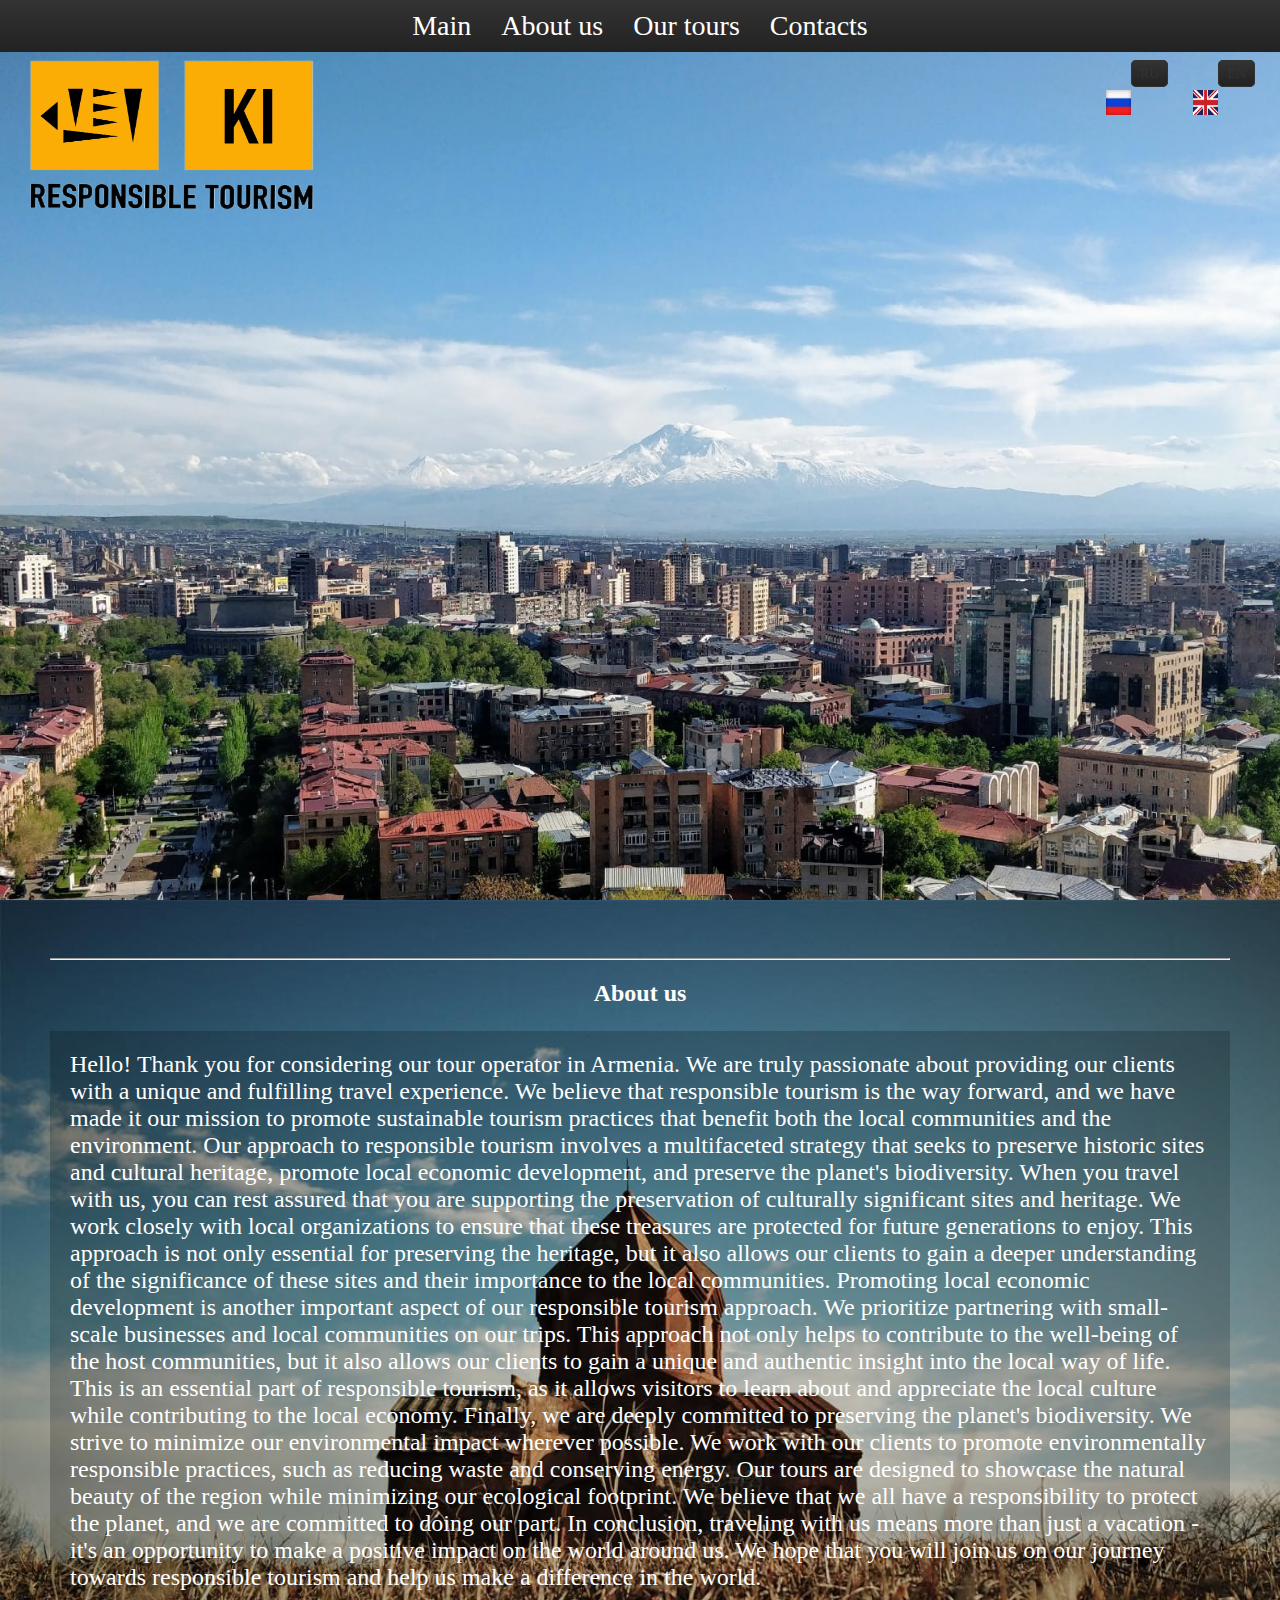
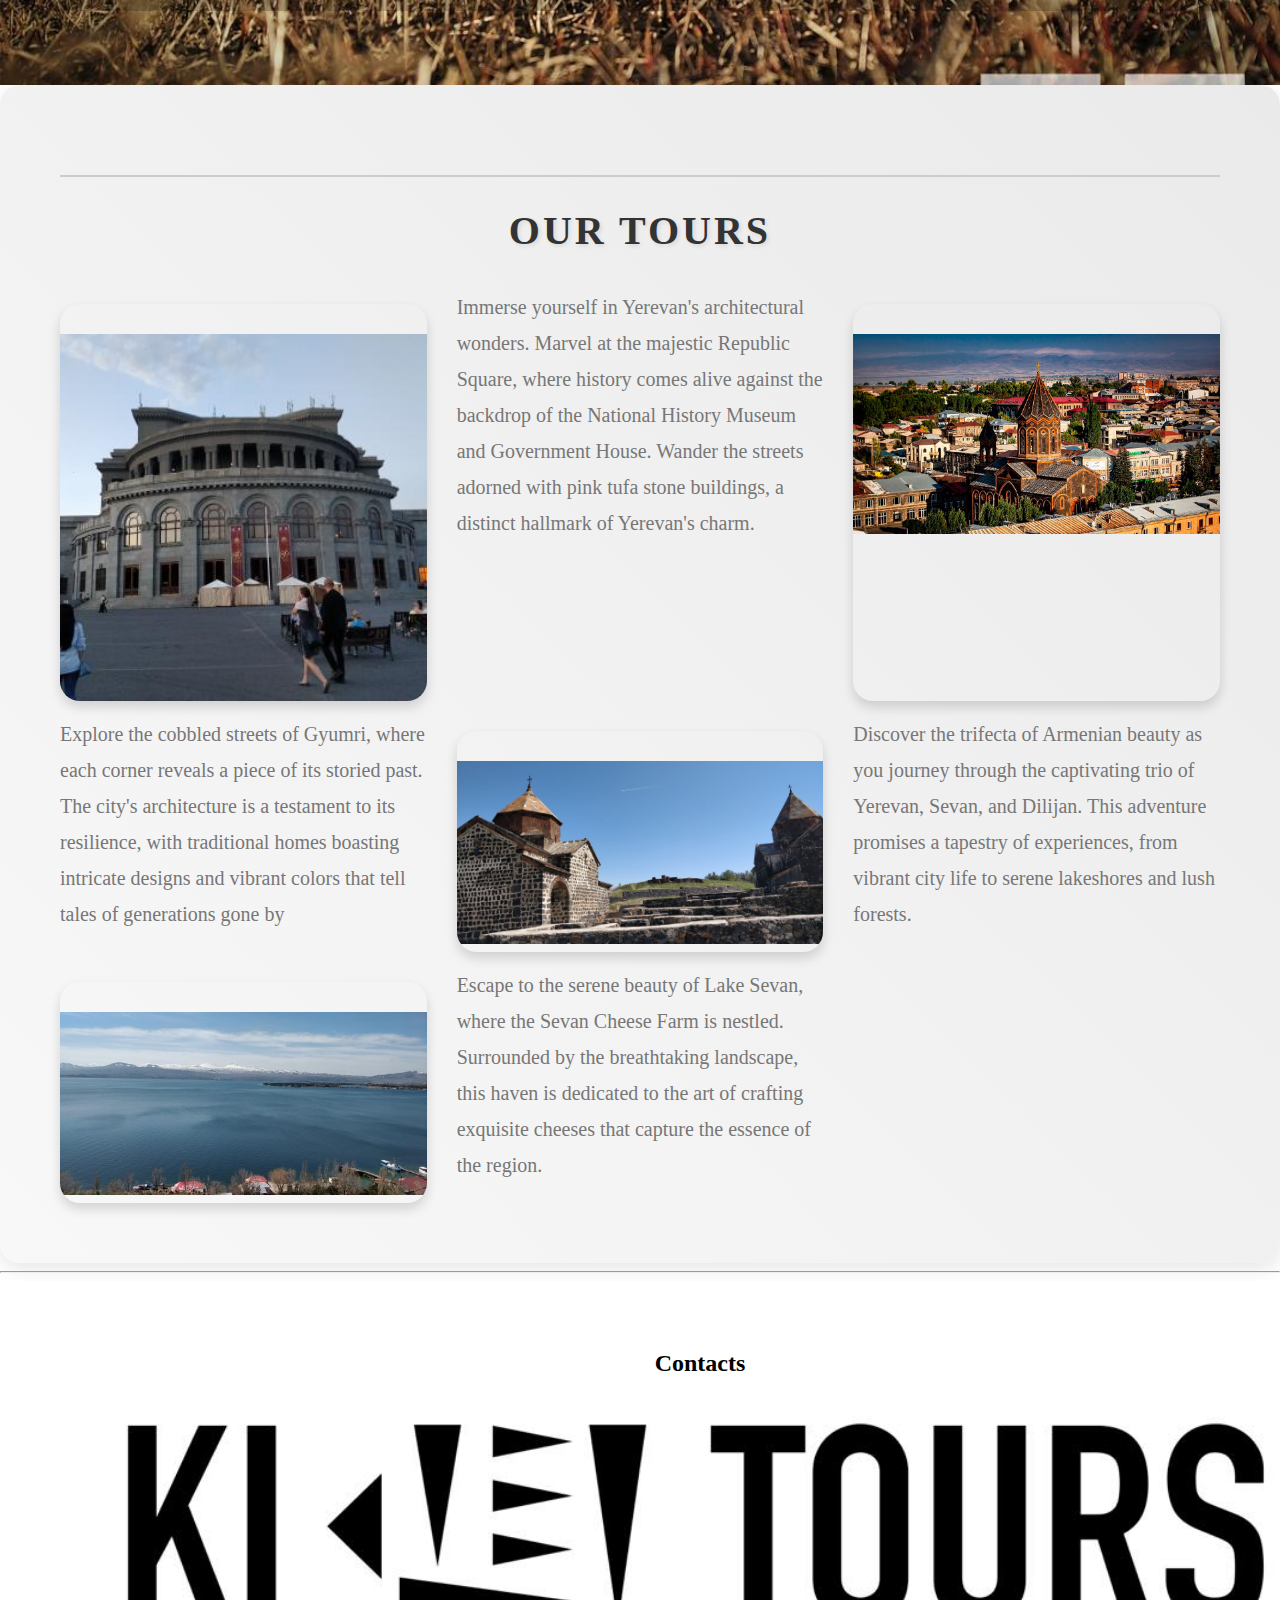
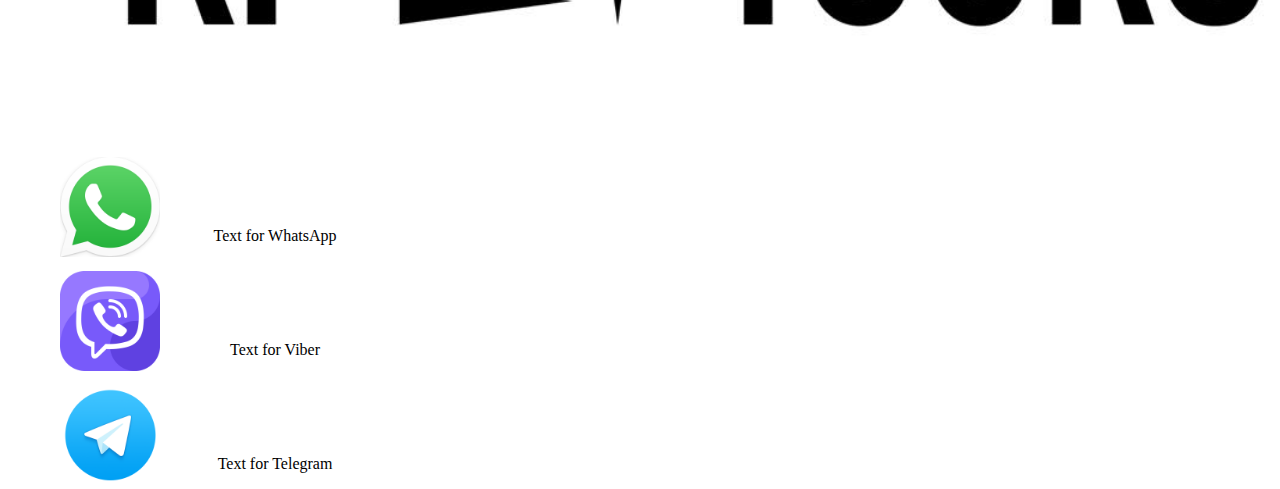
<file: index.html>
<!DOCTYPE html>
<html lang="en">
<head>
    <meta charset="UTF-8">
    <meta name="viewport" content="width=device-width, initial-scale=1.0">
    <title>KI Tours-en</title>
    <link href="style.css" rel="stylesheet">

    <style>

    </style>
</head>

<nav>
            <ul class="language-selector">
                <li><a href="index-ru.html"><img src="russian.jpg" alt="Russian Flag" class="flag-icon">
                RU</a></li>
                <li><a href="index.html"><img src="british.jpg" alt="English Flag" class="flag-icon">
                EN</a></li>

            </ul>
        </nav>



<body>
    <div class="main">
        <header>
            <img src="logo1.png" alt="Logo">
        </header>

        <nav>
            <ul>
                <a data-lang="en" data-text-en="Home" data-text-ru="Главная" href="#">Main</a>
            <a data-lang="en" data-text-en="About" data-text-ru="О компании" href="#about">About us</a>
            <a data-lang="en" data-text-en="Tours" data-text-ru="Туры" href="#tours">Our tours</a>
            <a data-lang="en" data-text-en="Contacts" data-text-ru="Контакты" href="#contacts">Contacts</a>

            </ul>
        </nav>
    </div>

</div>
     <main>
            <div class="about", id="about", data-lang="en">
                <hr>
            <h2 style="text-align: center; color: white">About us</h2>
          <p> Hello! Thank you for considering our tour operator in Armenia. We are truly passionate about providing our clients with a unique and fulfilling travel experience. We believe that responsible tourism is the way forward, and we have made it our mission to promote sustainable tourism practices that benefit both the local communities and the environment.



Our approach to responsible tourism involves a multifaceted strategy that seeks to preserve historic sites and cultural heritage, promote local economic development, and preserve the planet's biodiversity. When you travel with us, you can rest assured that you are supporting the preservation of culturally significant sites and heritage. We work closely with local organizations to ensure that these treasures are protected for future generations to enjoy. This approach is not only essential for preserving the heritage, but it also allows our clients to gain a deeper understanding of the significance of these sites and their importance to the local communities.

Promoting local economic development is another important aspect of our responsible tourism approach. We prioritize partnering with small-scale businesses and local communities on our trips. This approach not only helps to contribute to the well-being of the host communities, but it also allows our clients to gain a unique and authentic insight into the local way of life. This is an essential part of responsible tourism, as it allows visitors to learn about and appreciate the local culture while contributing to the local economy.

Finally, we are deeply committed to preserving the planet's biodiversity. We strive to minimize our environmental impact wherever possible. We work with our clients to promote environmentally responsible practices, such as reducing waste and conserving energy. Our tours are designed to showcase the natural beauty of the region while minimizing our ecological footprint. We believe that we all have a responsibility to protect the planet, and we are committed to doing our part.

In conclusion, traveling with us means more than just a vacation - it's an opportunity to make a positive impact on the world around us. We hope that you will join us on our journey towards responsible tourism and help us make a difference in the world.</p>


        </div>



        <div class="tours" id="tours" data-lang="en">
    <hr>
    <h2 class="title">Our tours</h2>

    <div class="blocks-container">
        <div class="block1">
            <img src="Yerevan.jpg" width="400" height="300" />
        </div>
<p>Immerse yourself in Yerevan's architectural wonders. Marvel at the majestic Republic Square, where history comes alive against the backdrop of the National History Museum and Government House. Wander the streets adorned with pink tufa stone buildings, a distinct hallmark of Yerevan's charm.</p>

        <div class="block3">
            <img src="Gyumri.jpg" width="400" height="300" />
        </div>
<p>Explore the cobbled streets of Gyumri, where each corner reveals a piece of its storied past. The city's architecture is a testament to its resilience, with traditional homes boasting intricate designs and vibrant colors that tell tales of generations gone by</p>

        <div class="block4">
            <img src="Sevan.jpg" width="400" height="300" />
        </div>
<p>Discover the trifecta of Armenian beauty as you journey through the captivating trio of Yerevan, Sevan, and Dilijan. This adventure promises a tapestry of experiences, from vibrant city life to serene lakeshores and lush forests.</p>

        <div class="block2">
            <img src="Cheese.jpg" width="400" height="300" />
        </div>
<p>Escape to the serene beauty of Lake Sevan, where the Sevan Cheese Farm is nestled. Surrounded by the breathtaking landscape, this haven is dedicated to the art of crafting exquisite cheeses that capture the essence of the region.</p>
    </div>
</div>




     <hr>
        <div class="contacts", id="contacts", data-lang="en">

            <h2 style="text-align: center">Contacts</h2>

            <div class="contacts-bottom">
      <img src="whatsapp.png" alt="WhatsApp">
                <p class="contacts-text">Text for WhatsApp</p>

      <img src="viber.png" alt="Viber">
                <p class="contacts-text">Text for Viber</p>
      <img src="telegram.png" alt="Telegram">
                <p class="contacts-text">Text for Telegram</p>
    </div>
        </div>


        </main>
    <footer>
        <!-- Add footer content and links -->
    </footer>
<script src="language-changer.js"></script>

</body>
</html>
</file>
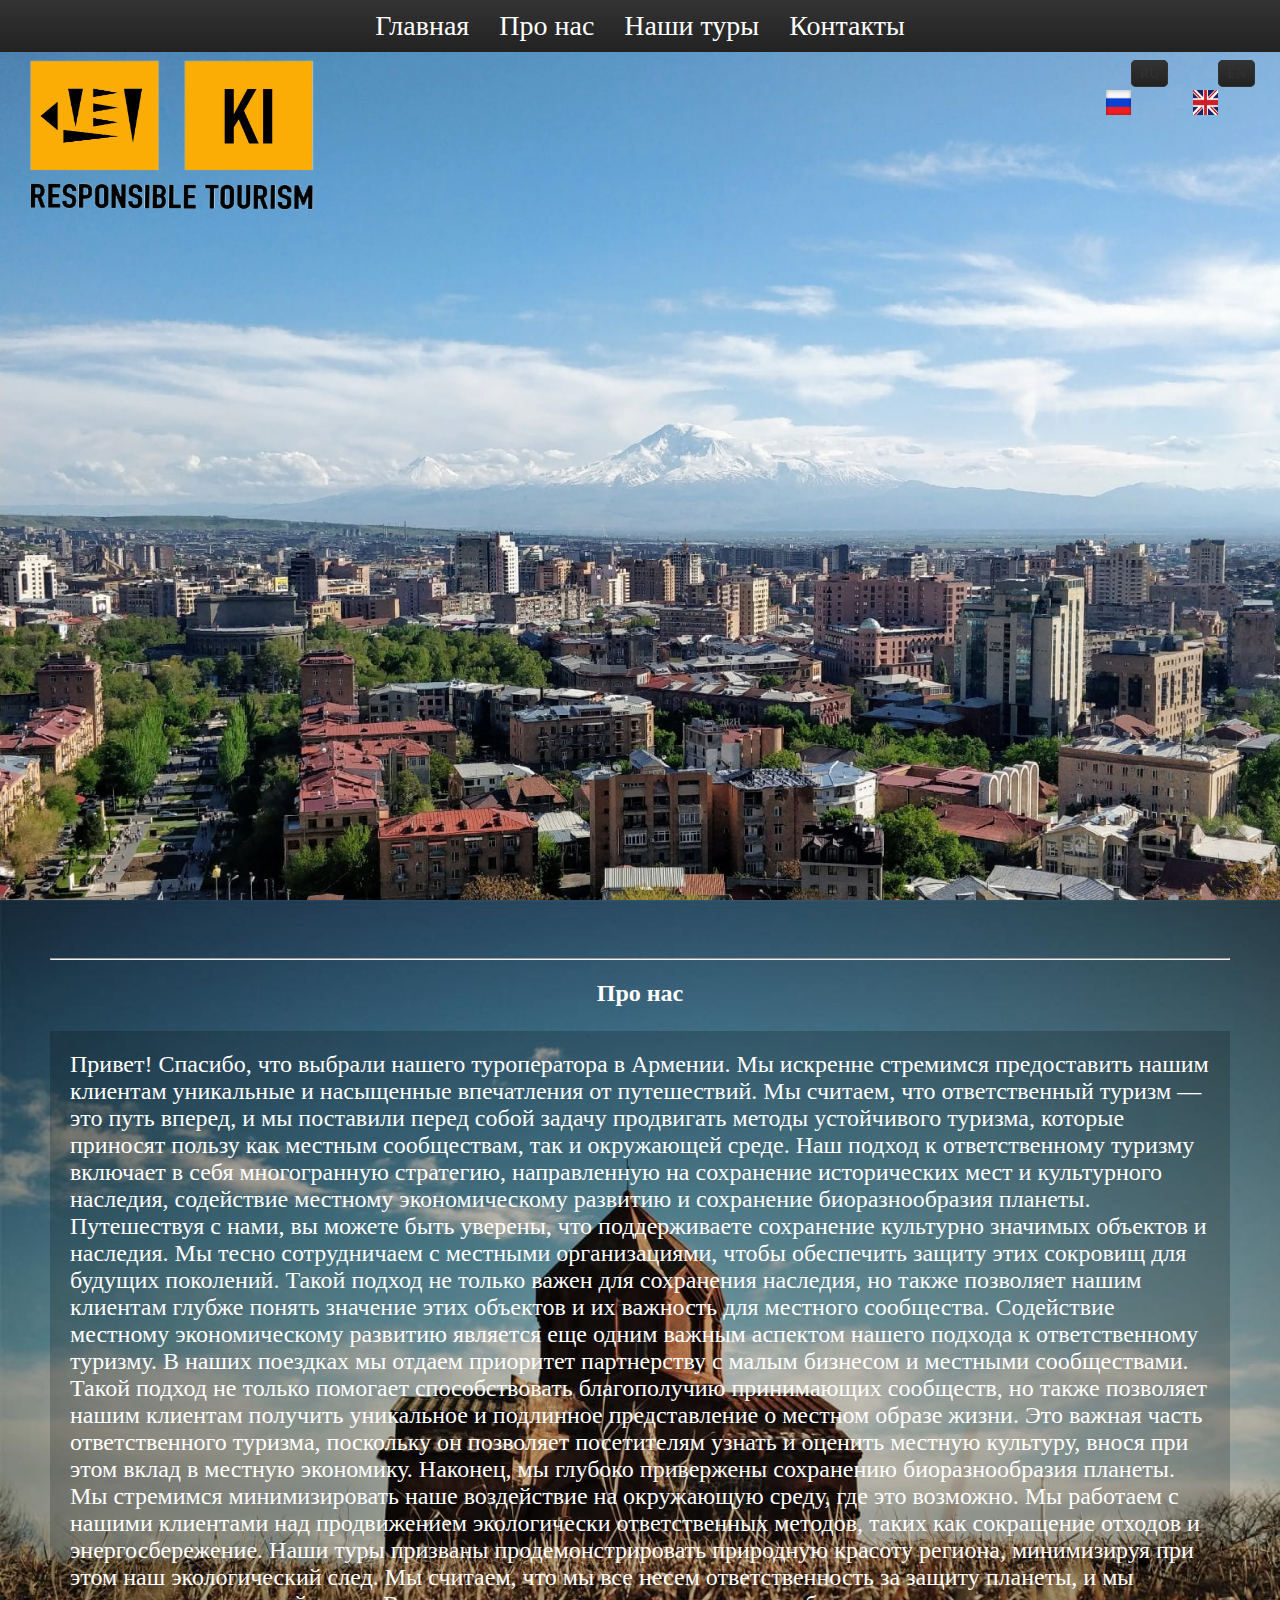
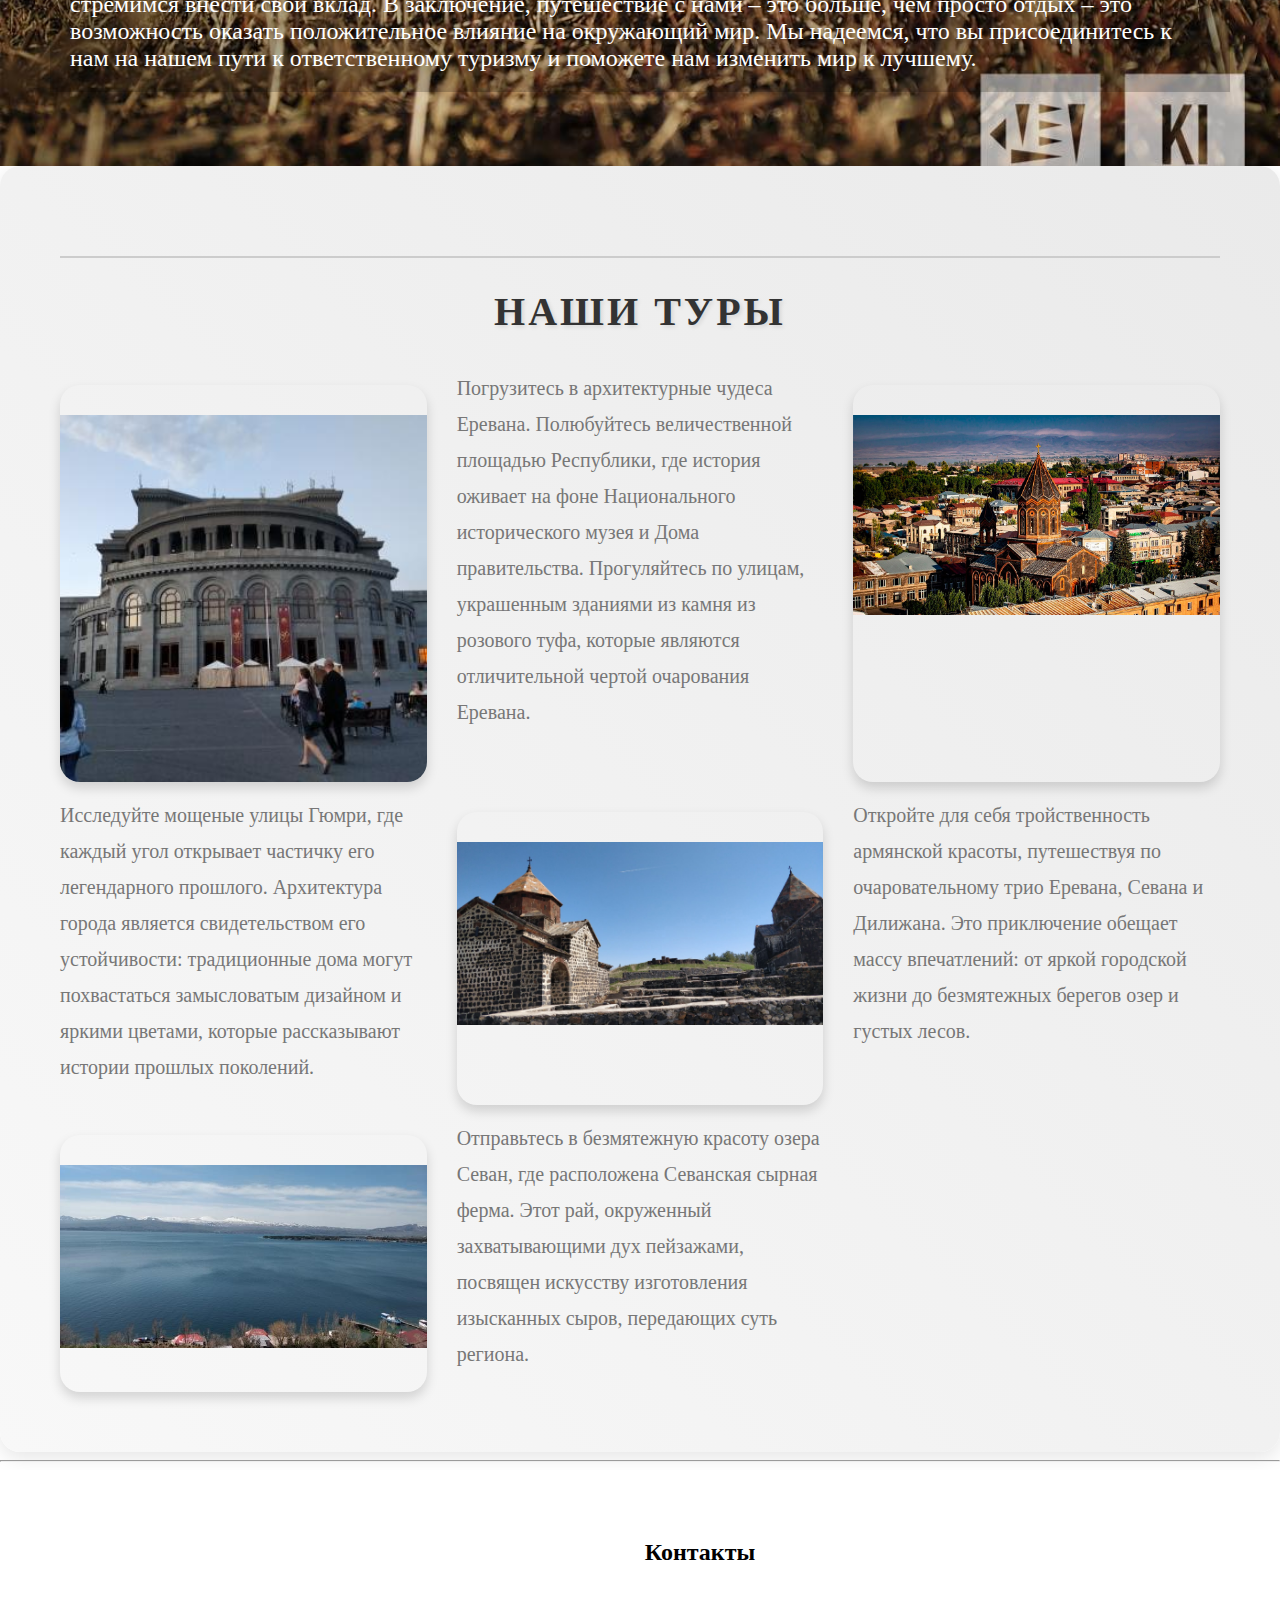
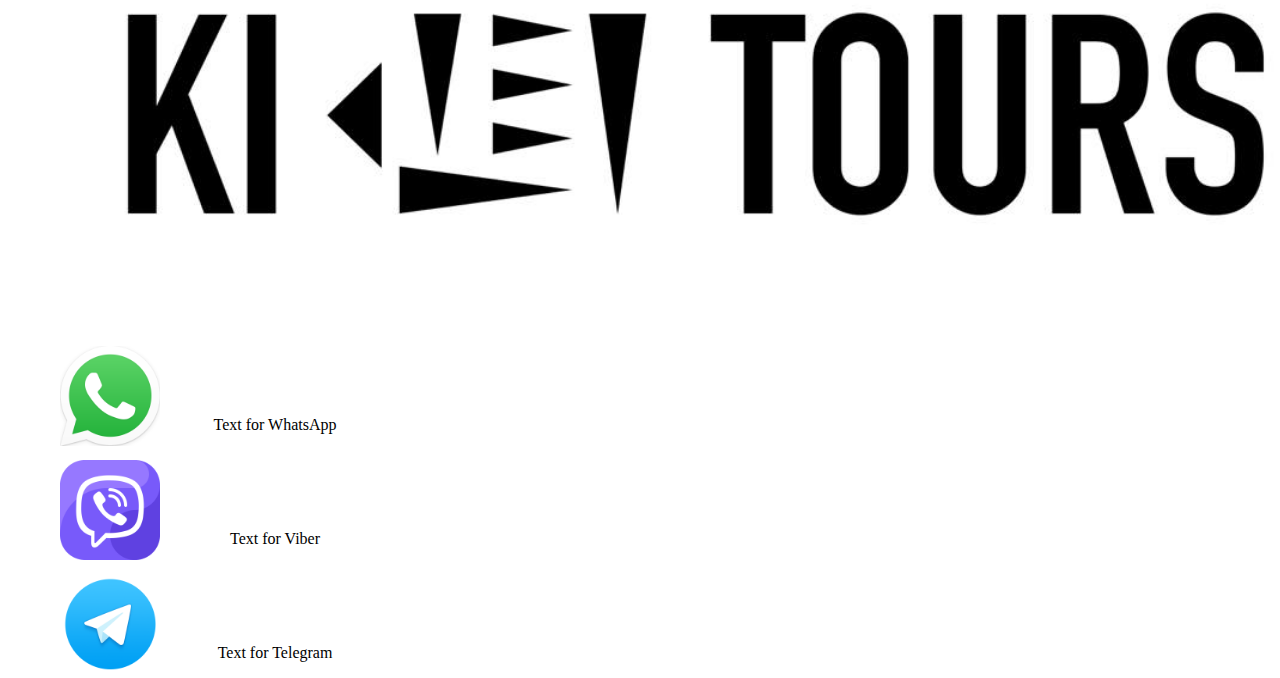
<file: index-ru.html>
<!DOCTYPE html>
<html lang="en">
<head>
    <meta charset="UTF-8">
    <meta name="viewport" content="width=device-width, initial-scale=1.0">
    <title>KI Tours-ru</title>
    <link href="style.css" rel="stylesheet">

    <style>

    </style>
</head>

 <nav>
           <ul class="language-selector">
                <li><a href="index-ru.html"><img src="russian.jpg" alt="Russian Flag" class="flag-icon">
                RU</a></li>
                <li><a href="index.html"><img src="british.jpg" alt="English Flag" class="flag-icon">
                EN</a></li>

            </ul>
        </nav>



<body>
    <div class="main">
        <header>
            <img src="logo1.png" alt="Logo">
        </header>

        <nav>
            <ul>
                <a  href="#">Главная</a>
            <a  href="#about">Про нас</a>
            <a  href="#tours">Наши туры</a>
            <a  href="#contacts">Контакты</a>
            </ul>
        </nav>
    </div>

</div>
     <main>

         <!-- Russian content -->
         <div class="about", id="about", data-lang="ru">
                <hr>
            <h2 style="text-align: center; color: white">Про нас</h2>
          <p> Привет! Спасибо, что выбрали нашего туроператора в Армении. Мы искренне стремимся предоставить нашим клиентам уникальные и насыщенные впечатления от путешествий. Мы считаем, что ответственный туризм — это путь вперед, и мы поставили перед собой задачу продвигать методы устойчивого туризма, которые приносят пользу как местным сообществам, так и окружающей среде. Наш подход к ответственному туризму включает в себя многогранную стратегию, направленную на сохранение исторических мест и культурного наследия, содействие местному экономическому развитию и сохранение биоразнообразия планеты. Путешествуя с нами, вы можете быть уверены, что поддерживаете сохранение культурно значимых объектов и наследия. Мы тесно сотрудничаем с местными организациями, чтобы обеспечить защиту этих сокровищ для будущих поколений. Такой подход не только важен для сохранения наследия, но также позволяет нашим клиентам глубже понять значение этих объектов и их важность для местного сообщества. Содействие местному экономическому развитию является еще одним важным аспектом нашего подхода к ответственному туризму. В наших поездках мы отдаем приоритет партнерству с малым бизнесом и местными сообществами. Такой подход не только помогает способствовать благополучию принимающих сообществ, но также позволяет нашим клиентам получить уникальное и подлинное представление о местном образе жизни. Это важная часть ответственного туризма, поскольку он позволяет посетителям узнать и оценить местную культуру, внося при этом вклад в местную экономику. Наконец, мы глубоко привержены сохранению биоразнообразия планеты. Мы стремимся минимизировать наше воздействие на окружающую среду, где это возможно. Мы работаем с нашими клиентами над продвижением экологически ответственных методов, таких как сокращение отходов и энергосбережение. Наши туры призваны продемонстрировать природную красоту региона, минимизируя при этом наш экологический след. Мы считаем, что мы все несем ответственность за защиту планеты, и мы стремимся внести свой вклад. В заключение, путешествие с нами – это больше, чем просто отдых – это возможность оказать положительное влияние на окружающий мир. Мы надеемся, что вы присоединитесь к нам на нашем пути к ответственному туризму и поможете нам изменить мир к лучшему.</p>



        </div>

        <div class="tours" id="tours" data-lang="en">
    <hr>
    <h2 class="title">Наши туры</h2>

    <div class="blocks-container">
        <div class="block1">
            <img src="Yerevan.jpg" width="400" height="300" />
        </div>
<p>Погрузитесь в архитектурные чудеса Еревана. Полюбуйтесь величественной площадью Республики, где история оживает на фоне Национального исторического музея и Дома правительства. Прогуляйтесь по улицам, украшенным зданиями из камня из розового туфа, которые являются отличительной чертой очарования Еревана.</p>

        <div class="block3">
            <img src="Gyumri.jpg" width="400" height="300" />
        </div>
<p>Исследуйте мощеные улицы Гюмри, где каждый угол открывает частичку его легендарного прошлого. Архитектура города является свидетельством его устойчивости: традиционные дома могут похвастаться замысловатым дизайном и яркими цветами, которые рассказывают истории прошлых поколений.</p>

        <div class="block4">
            <img src="Sevan.jpg" width="400" height="300" />
        </div>
<p>Откройте для себя тройственность армянской красоты, путешествуя по очаровательному трио Еревана, Севана и Дилижана. Это приключение обещает массу впечатлений: от яркой городской жизни до безмятежных берегов озер и густых лесов.</p>

        <div class="block2">
            <img src="Cheese.jpg" width="400" height="300" />
        </div>
<p>Отправьтесь в безмятежную красоту озера Севан, где расположена Севанская сырная ферма. Этот рай, окруженный захватывающими дух пейзажами, посвящен искусству изготовления изысканных сыров, передающих суть региона.</p>
    </div>
</div>
     <hr>
        <div class="contacts", id="contacts", data-lang="ru">

            <h2 style="text-align: center">Контакты</h2>

            <div class="contacts-bottom">
      <img src="whatsapp.png" alt="WhatsApp">
                <p class="contacts-text">Text for WhatsApp</p>

      <img src="viber.png" alt="Viber">
                <p class="contacts-text">Text for Viber</p>
      <img src="telegram.png" alt="Telegram">
                <p class="contacts-text">Text for Telegram</p>
    </div>


        </div>
        </main>
    <footer>
        <!-- Add footer content and links -->
    </footer>
<script src="language-changer.js"></script>
</body>
</html>
</file>
<file: style.css>
body, html {
            height: 100%;
            margin: 0;
        }

        .main {
            background: url(city.jpg) no-repeat;
            background-size: cover;
            -webkit-animation: rainbow 14s infinite;
            animation: rainbow 14s infinite;
            width: 100%;
            height: 100%;
        }

        img {
            float: left;
            width: 350px;
            height: 200px;
            margin-top: 30px;
        }

        nav {
    position: fixed;
    top: 0;
    width: 100%;
    background: linear-gradient(to bottom, #333333, #222222);
}

aside {
    float: left;
    width: 20%;
    padding: 3%;
    height: 100vh;
}

ul {
    list-style: none;
    padding: 0;
}

li {
    font-size: 20px;
}

.gain-center {
    transition: 0.3s ease;
    text-align: center;
}

.gain-center:hover {
    transform: scale(1.2);
    color: red;
}

nav ul {
    display: flex;
    justify-content: center;
    margin: 0;
    padding: 0;
}

nav li {
    margin: 0 15px;
}

nav a {
    text-decoration: none;
    color: white;
    font-size: 28px;
    padding: 10px 15px;
    border-radius: 5px;
    background: linear-gradient(to bottom, #333333, #222222);
    transition: background-color 0.3s ease, transform 0.3s ease, font-weight 0.3s ease;
}

nav a:hover {
    background: linear-gradient(to bottom, #333333, #444444);
    color: red;
    font-weight: bold;
    box-shadow: 0 2px 4px rgba(0, 0, 0, 0.1);
}

        @-webkit-keyframes rainbow {
            0% {
                background: url(city.jpg) no-repeat;
                background-size: cover;
            }
            14% {
                background: url(logopic.png) no-repeat;
                background-size: cover;
            }
            /* Add the remaining keyframes here */
            }


       /* About section */
.about {
    background-image: url('photo.jpg');
    background-repeat: no-repeat;
    background-size: cover;
    padding: 50px;
}

.about p {
    color: white;
    font-size: 24px;
    background: rgba(0, 0, 0, 0.2);
    padding: 20px;
}



      @-webkit-keyframes rain {
  0% {
    background: url('') no-repeat;
    background-size: cover;
  }
  14% {
    background: url('') no-repeat;
    background-size: cover;
  }
  /* Add the remaining keyframes here */
}

.tours {
  background-image: url('');
  background-size: cover;
  animation: rain 15s infinite; /* Apply the 'rain' animation for 15 seconds, infinitely */
  padding: 50px;

}


        .contacts {
    background-image: url('photo2.jpg');
    background-repeat: no-repeat;
    background-size: cover;
    width: 1300px;
    height: 400px;
    padding: 50px;


}





/* Style for the active menu item */
nav ul li a:target {
  color: green; /* Change color to highlight the active item */
}

/* Style for the active section */
section:target {
  background-color: blue; /* Change background color of the active section */
}








body, ul {
    margin: 0;
    padding: 0;
}

/* Add a class to the language selector list */
.language-selector {
    position: absolute;
    top: 10px;
    right: 10px;
    display: flex;
    list-style: none;
}

.language-selector li {
    margin-left: 10px;
    margin-top: 50px;
}

.language-selector li:first-child {
    margin-left: 0;
}

/* Style the language selector links */
.language-selector a {
    text-decoration: none;
    color: #333;
    font-size: 14px;
    padding: 5px 8px;
    border: 1px solid #333;
    border-radius: 5px;
    transition: background-color 0.3s, color 0.3s;
}

.language-selector a:hover {
    background-color: #333;
    color: #fff;
}

.flag-icon{
width: 25px;
height: 25px;

}


.contacts img {
      max-width: 100px; /* Set the maximum width for the images */
      height: auto; /* Maintain the aspect ratio of the images */
      margin: 10px; /* Add spacing between the images */
    }

    /* CSS code to position WhatsApp and Viber images at the bottom */
    .contacts {
      display: flex;
      flex-direction: column;
      align-items: right;
    }

    .contacts-bottom {
      margin-top: 350px; /* Pushes the div to the bottom */
      display: flex;
      flex-direction: column; /* Arrange images in a column */
      align-items: right; /* Center images horizontally within the column */
      width: 100%;
    }

    .contacts-text {
      text-align: center;
      margin-left: -850px; /* Add spacing between the image and text */
      margin-top: -40px;

    }



/* Style for the main container */
.tours {
  text-align: center;
  padding: 60px;
  background: linear-gradient(45deg, #f8f8f8, #eaeaea);
  border-radius: 20px;
  box-shadow: 0px 6px 20px rgba(0, 0, 0, 0.1);
}

/* Style for the title */
.title {
  margin: 30px 0;
  font-size: 40px;
  color: #333;
  text-transform: uppercase;
  letter-spacing: 3px;
  text-shadow: 2px 2px 4px rgba(0, 0, 0, 0.1);
}

/* Style for the blocks container */
.blocks-container {
  display: grid;
  grid-template-columns: repeat(auto-fit, minmax(300px, 1fr));
  gap: 30px;
  margin-top: 50px;
}

/* Style for individual blocks */
.block1,
.block2,
.block3,
.block4 {
  width: 100%;
  max-width: 100%;
  height: auto;
  border-radius: 20px;
  box-shadow: 0px 6px 12px rgba(0, 0, 0, 0.15);
  overflow: hidden;
  transition: transform 0.4s cubic-bezier(0.23, 1, 0.32, 1), box-shadow 0.3s ease;
}

.block1 img,
.block2 img,
.block3 img,
.block4 img {
  width: 100%;
  height: auto;
  object-fit: cover;
}

.block1:hover,
.block2:hover,
.block3:hover,
.block4:hover {
  transform: translateY(-10px) scale(1.03);
  box-shadow: 0px 8px 16px rgba(0, 0, 0, 0.2);
}

/* Style for paragraph text */
.tours p {
  font-size: 20px;
  text-align: left;
  margin-top: -15px;
  color: #777;
  line-height: 1.8;
}

/* Optional: Style for the HR element */
.tours hr {
  margin: 30px 0;
  border: none;
  border-top: 2px solid #ccc;
}






    @media (max-width: 768px) {
  .blocks-container {
    grid-template-columns: 1fr;
    gap: 15px;
    margin-top: 20px;
  }

  .block1,
  .block2,
  .block3,
  .block4 {
    width: 100%;
    max-width: none;
    margin: 0;
    border-radius: 15px;
    box-shadow: 0px 4px 8px rgba(0, 0, 0, 0.15);
    overflow: hidden;
    transition: transform 0.4s cubic-bezier(0.23, 1, 0.32, 1), box-shadow 0.3s ease;
  }

  .block1:hover,
  .block2:hover,
  .block3:hover,
  .block4:hover {
    transform: translateY(-5px) scale(1.02);
    box-shadow: 0px 6px 12px rgba(0, 0, 0, 0.15);
  }

  .tours p {
    font-size: 14px;
    text-align: left;
    margin-top: -5px;
  }

  .title {
    font-size: 24px;
  }
}
</file>
